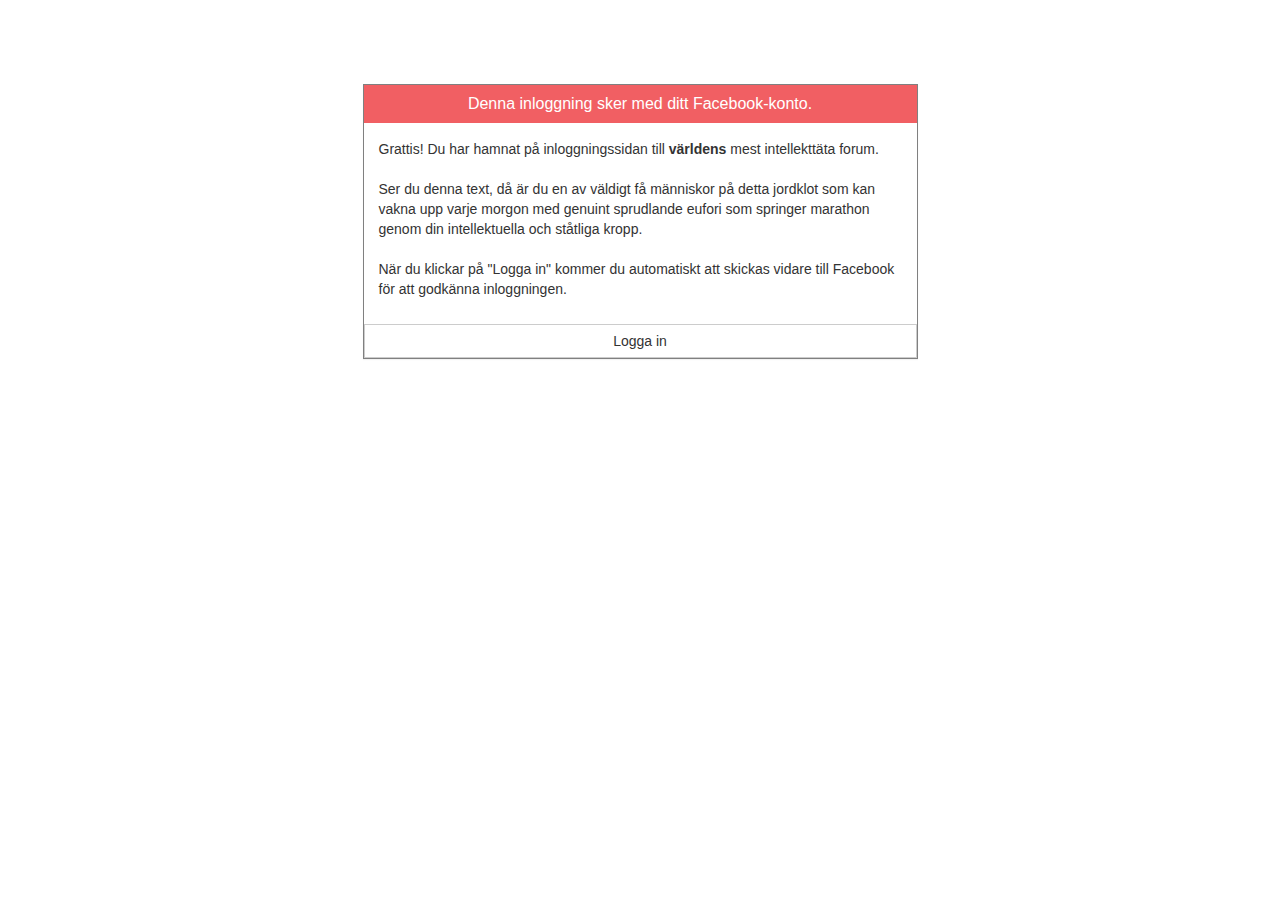
<file: register.html>
<!DOCTYPE html>
<html>
<head>
	<title>Login - Forum</title>
	<script type="text/javascript" src="js/jquery-2.1.4.min.js"></script>
    <script src="https://cdn.firebase.com/js/client/2.2.7/firebase.js"></script>
    <script type="text/javascript" src="js/register.js"></script>

    <!-- Bootstrap core CSS -->
    <link href="css/bootstrap.min.css" rel="stylesheet">

    <!-- Custom styles for this template -->
    <link href="css/style.css" rel="stylesheet">
</head>
<body class="register">
	<div class="container">
		<div class="row mt1">
			<div class="col-md-6 col-md-offset-3">
					 <div class="panel panel-primary" style="border-radius: 0; border-color: gray; border: 2;">
              <div class="panel-heading" style="border-radius: 0; background-color: #F15F63; border-color: white;">
                <h3 class="panel-title text-center">Denna inloggning sker med ditt Facebook-konto.</h3>
              </div>
                <div class="panel-body">
                  <p id ="register-indent"> Grattis! Du har hamnat på inloggningssidan till <strong>världens</strong> mest intellekttäta forum.
                  </br>
              </br>
                  	Ser du denna text, då är du en av väldigt få människor på detta jordklot som kan vakna upp varje morgon med genuint sprudlande eufori som springer marathon genom din intellektuella och ståtliga kropp.
                  </br>
              </br>
				  	När du klickar på "Logga in" kommer du automatiskt att skickas vidare till Facebook för att godkänna inloggningen. 
				  </p>
                </div>
					<a href="#" class="btn btn-default btn-md btn-block mt2 facebook" style="border-radius: 0; margin-top: 0em;">Logga in
					</a>
				</div>
			</div>
		</div>
		
	</div> 
</body>
</html>
</file>
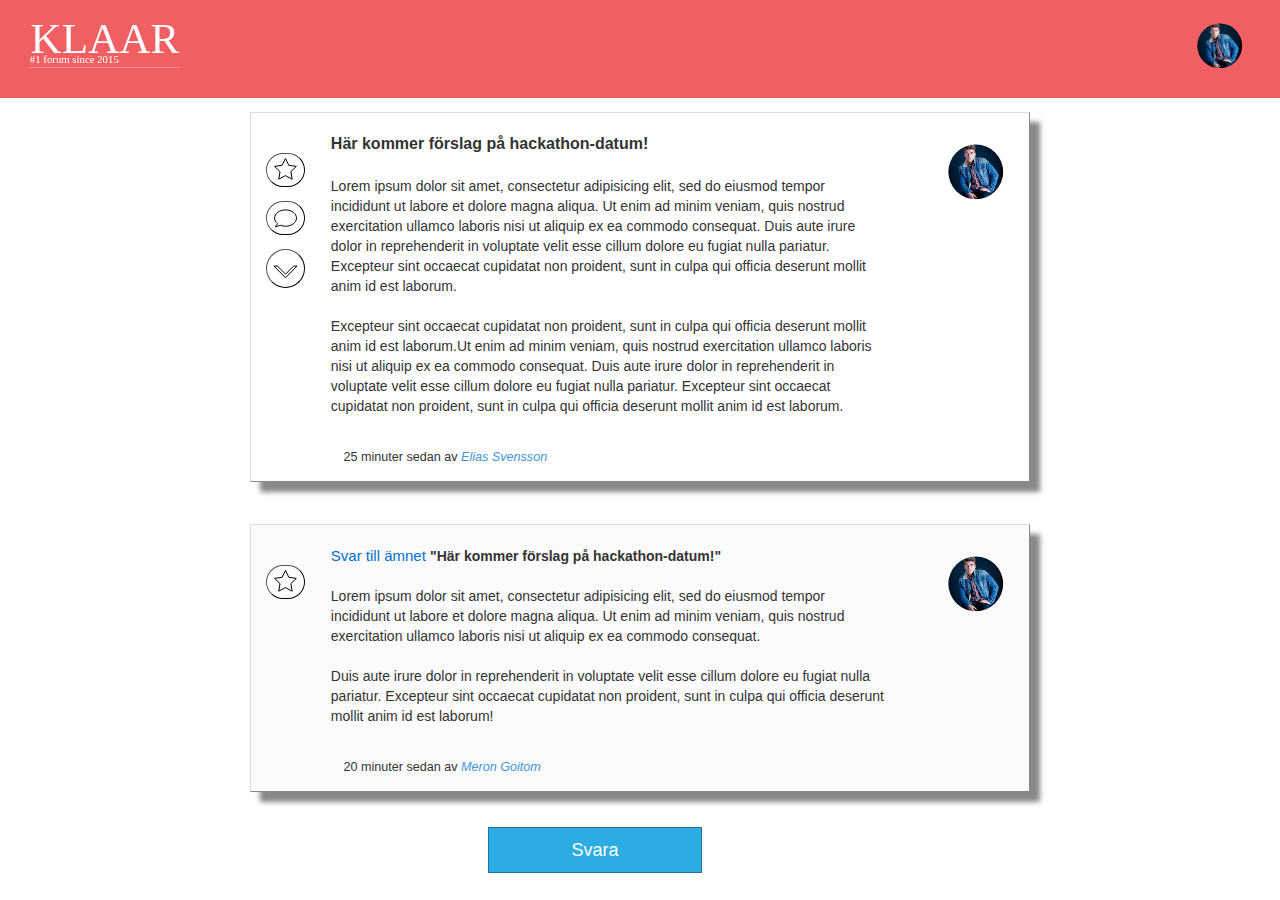
<file: topic_add.html>
<!DOCTYPE html>
<html>
<head>
  <title>Kommentar</title>

    <script type="text/javascript" src="js/jquery-2.1.4.min.js"></script>
    <script type="text/javascript" src="js/bootstrap.min.js"></script>
    <script src="https://cdn.firebase.com/js/client/2.2.7/firebase.js"></script>
    <script type="text/javascript" src="js/main.js"></script>
    <script type="text/javascript" src="js/topic_detail.js"></script>
    <script type="text/javascript" src="js/snap.svg-min.js"></script>
    <script type="text/javascript" src="js/topic_detal2.js"></script>


    <!-- Bootstrap core CSS -->
    <link href="css/bootstrap.min.css" rel="stylesheet">

    <!-- Custom styles for this template -->
    <link rel="stylesheet" type="text/css" href="css/font-awesome/css/font-awesome.min.css">
    <link href="css/style.css" rel="stylesheet">

</head>
<body>
  <nav class="navbar navbar-fixed-top">
      <div class="container" style="height: 7em; width:100%; background-color: #F15F63;">
        <input type="image" src="profilbild.svg" id="animationButton" class="pull-right"> <!-- profilbild i nav -->
              <img src="klaar4vit.svg" id="logoBild" class="pull-left" style="z-index: -10;"> <!-- logga i nav -->
      </div>
    </nav>
  <div class="container">
    <div class="row">
      <div class="col-md-8 col-md-offset-2">
        <div class="detail-container">
          <div class="text-center">
            <h3 class="text-center" id="topic-title"></h3>
          </div>
          <div class="row mt2" style="border: outset 1px #DDD; box-shadow: 10px 10px 5px #888888;"> <!-- första blockets styling -->
            <div class="col-md-1">
              <div>
              </br>
            </br>
                <button id="topic-star1"> <!-- första .SVG-knappen som föreställer en stjärna -->
                <svg onclick="star1(evt)" version="1.1" id="svg1" xmlns="http://www.w3.org/2000/svg" xmlns:xlink="http://www.w3.org/1999/xlink" x="0px" y="0px"
     width="100px" height="100px" viewBox="0 0 100 100" enable-background="new 0 0 100 100" xml:space="preserve"> 
<script type="application/ecmascript">
    <![CDATA[
        
        function star1(evt) {

            var starRotation1 = document.getElementById("starRotation1");
            var starColor1 = document.getElementById("subjectColor1");


            if(typeof clicked === 'undefined') {

                clicked = true;

                subjectRotation1.setAttribute("from", "0 50 55");
                subjectRotation1.setAttribute("to", "360 50 55");
                subjectColor1.setAttribute("from", "white");
                subjectColor1.setAttribute("to", "rgb(240, 231, 136)");

            } else {

                delete clicked;

                subjectRotation1.setAttribute("from", "360 50 55");
                subjectRotation1.setAttribute("to", "0 50 55");
                subjectColor1.setAttribute("from", "rgb(240, 231, 136)");
                subjectColor1.setAttribute("to", "white");
            }
    }]]>
</script>
    <polygon fill="#FFFFFF" stroke="#000000" stroke-width="4" stroke-miterlimit="10" points="49.817,13.993 63.242,41.193 
  93.259,45.556 71.539,66.729 76.666,96.625 49.817,82.509 22.968,96.625 28.096,66.729 6.375,45.556 36.392,41.193 ">
    
    <animateTransform 
                      id="subjectRotation"
                      attributeName="transform" 
                      attributeType="XML" 
                      type="rotate" 
                      from="0 50 55" 
                      to="360 50 55" 
                      begin="click" 
                      dur="450ms" 
                      repeatCount="1"
                      fill="freeze"
                      additive="replace" />
    <animate          
                      id="subjectColor1"
                      attributeName="fill" 
                      from="white" 
                      to="rgb(240, 231, 136)" 
                      repeatCount="1" 
                      begin="click"
                      dur="300ms" 
                      fill="freeze"
                      additive="replace" />

    </polygon>
                        </svg>
                        </button>
                        <button id="topic-comment1"> <!-- första .SVG-knappen som föreställer en pratbubbla -->
                <svg onclick="comment1(evt)" version="1.1" id="svg1" xmlns="http://www.w3.org/2000/svg" xmlns:xlink="http://www.w3.org/1999/xlink" x="0px" y="0px"
     width="100px" height="100px" viewBox="0 0 100 100" enable-background="new 0 0 100 100" xml:space="preserve"> 
<script type="application/ecmascript">
    <![CDATA[
        
        function comment1(evt) {

            var commentColor1 = document.getElementById("commentColor1");
            var commentRotation1 = document.getElementById("commentRotation1");


            if(typeof clicked === 'undefined') {

                clicked = true;

                commentColor1.setAttribute("from", "white");
                commentColor1.setAttribute("to", "black");
                commentRotation1.setAttribute("from", "0 50 50");
                commentRotation1.setAttribute("to", "180 51 61");

            } else {

                delete clicked;

                commentColor1.setAttribute("from", "black");
                commentColor1.setAttribute("to", "white");
                commentRotation1.setAttribute("from", "180 50 50");
                commentRotation1.setAttribute("to", "0 50 50");
            }
    }]]>
</script>
    <path fill="#FFFFFF" stroke="#000000" stroke-width="4" stroke-miterlimit="10" d="M29.594,89.034
    c6.146,2.449,13.162,3.844,20.617,3.844c24.184,0,43.786-14.615,43.786-32.641c0-18.027-19.603-32.637-43.786-32.637
    c-24.182,0-43.785,14.61-43.785,32.637c0,8.652,4.525,16.512,11.896,22.354l-1.406,1.951l-2.625,3.75l-1.875,2.75l-1.75,2.625
    l-1,1.625l7.875-2.375l3.25-1l3.25-1L29.594,89.034z">
                    
    <animateTransform 
                      id="commentRotation1"
                      attributeName="transform" 
                      attributeType="XML" 
                      type="rotate" 
                      from="0 50 55" 
                      to="180 50 55" 
                      begin="click" 
                      dur="450ms" 
                      repeatCount="1"
                      fill="freeze"
                      additive="replace" />

    <animate 
                    begin="click" 
                    attributeName="d" 
                    dur="500ms"
                    to="M79.041,27L51.166,55.166L23,26.833L17.5,32.5
  l8.594,9.094L26.5,42l18.542,19.25L16.833,89.666l5.5,5.668L50.833,67l29,29l6.083-6.041L57,61l28.166-28.333L79.041,27z"
                    fill="freeze" />

    <animate          
                      id="commentColor1"
                      attributeName="fill" 
                      from="white" 
                      to="black" 
                      repeatCount="1" 
                      begin="click"
                      dur="1s" 
                      fill="freeze" />

    </polygon>
                            </button>
                            </svg>
                            <button id="topic-arrow1"> <!-- första .SVG-knappen som föreställer en pil -->
              <svg onclick="arrow1(evt)" version="1.1" id="svg1" xmlns="http://www.w3.org/2000/svg" xmlns:xlink="http://www.w3.org/1999/xlink" x="0px" y="0px"
     width="100px" height="100px" viewBox="0 0 100 100" enable-background="new 0 0 100 100" xml:space="preserve"> 
<script type="application/ecmascript">
    <![CDATA[
        
        function arrow1(evt) {

            var arrowRotation1 = document.getElementById("arrowRotation1");
            var arrowColor1 = document.getElementById("arrowColor1");


            if(typeof clicked === 'undefined') {

                clicked = true;

                arrowRotation1.setAttribute("from", "0 50 72");
                arrowRotation1.setAttribute("to", "180 50 65");
                arrowColor1.setAttribute("from", "white");
                arrowColor1.setAttribute("to", "black");

            } else {

                delete clicked;

                arrowRotation1.setAttribute("from", "180 50 65");
                arrowRotation1.setAttribute("to", "0 50 72");
                arrowColor1.setAttribute("from", "black");
                arrowColor1.setAttribute("to", "white");
            }
    }]]>
</script>
    <polygon fill="none" stroke="#000000" stroke-width="4" stroke-miterlimit="10" points="50.237,80.905 18.12,48.25 4.058,48.25 
  50.118,95.081 96.18,48.25 82.357,48.25 ">

    <animateTransform 
                      id="arrowRotation1"
                      attributeName="transform" 
                      attributeType="XML" 
                      type="rotate" 
                      from="0 50 72" 
                      to="180 50 65" 
                      begin="click" 
                      dur="450ms" 
                      repeatCount="1"
                      fill="freeze"
                      additive="replace" />
    <animate          
                      id="arrowColor1"
                      attributeName="fill" 
                      from="white" 
                      to="black" 
                      repeatCount="1" 
                      begin="click"
                      dur="250ms" 
                      fill="freeze"
                      additive="replace" />

    </polygon>
                          </svg>
                          </button>
            </div>
          </div>
        </br> <!-- första textblocket och profilbilden -->
            <div class="col-md-9" id="topic-body"><strong style="font-size: 16px;">Här kommer förslag på hackathon-datum!</strong>
            <p>
            </br>
            Lorem ipsum dolor sit amet, consectetur adipisicing elit, sed do eiusmod
            tempor incididunt ut labore et dolore magna aliqua. Ut enim ad minim veniam,
            quis nostrud exercitation ullamco laboris nisi ut aliquip ex ea commodo
            consequat. Duis aute irure dolor in reprehenderit in voluptate velit esse
            cillum dolore eu fugiat nulla pariatur. Excepteur sint occaecat cupidatat non
            proident, sunt in culpa qui officia deserunt mollit anim id est laborum.
          </br>
        </br>
          Excepteur sint occaecat cupidatat non
            proident, sunt in culpa qui officia deserunt mollit anim id est laborum.Ut enim ad minim veniam,
            quis nostrud exercitation ullamco laboris nisi ut aliquip ex ea commodo
            consequat. Duis aute irure dolor in reprehenderit in voluptate velit esse
            cillum dolore eu fugiat nulla pariatur. Excepteur sint occaecat cupidatat non
            proident, sunt in culpa qui officia deserunt mollit anim id est laborum.
            </p>
          </br>
            <div style="margin-bottom: 1em;"><span class="topic-svar">25 minuter sedan av <i style="color: rgb(65, 149, 219);">Elias Svensson</i></span></div></div>
            <div class="col-md-2"><img src="profilbild.svg" id="profilbildComment" class="pull-right"/></div>
          </div>
        </div>

      </div>
    </div>
    <div class="row mt2">
      <div class="col-md-8 col-md-offset-2">
        <div class="row" style="border: outset 1px #DDD; background-color: rgba(219, 219, 219, 0.10); box-shadow: 10px 10px 5px #888888;"><!-- första blockets styling -->
          <div class="col-md-1">
            <div>
            </br>
          </br>
          <button id="topic-star1" style="background-color: white !important;"> <!-- andra .SVG-knappen som föreställer en stjärna -->
              <svg onclick="star2(evt)" version="1.1" id="svg1" xmlns="http://www.w3.org/2000/svg" xmlns:xlink="http://www.w3.org/1999/xlink" x="0px" y="0px"
     width="100px" height="100px" viewBox="0 0 100 100" enable-background="new 0 0 100 100" xml:space="preserve"> 
<script type="application/ecmascript">
    <![CDATA[
        
        function star2(evt) {

            var starRotation2 = document.getElementById("starRotation2");
            var starColor2 = document.getElementById("starColor2");


            if(typeof clicked === 'undefined') {

                clicked = true;

                starRotation2.setAttribute("from", "0 50 55");
                starRotation2.setAttribute("to", "360 50 55");
                starColor2.setAttribute("from", "white");
                starColor2.setAttribute("to", "rgb(240, 231, 136)");

            } else {

                delete clicked;

                starRotation2.setAttribute("from", "360 50 55");
                starRotation2.setAttribute("to", "0 50 55");
                starColor2.setAttribute("from", "rgb(240, 231, 136)");
                starColor2.setAttribute("to", "white");
            }
    }]]>
</script>
    <polygon fill="#FFFFFF" stroke="#000000" stroke-width="4" stroke-miterlimit="10" points="49.817,13.993 63.242,41.193 
  93.259,45.556 71.539,66.729 76.666,96.625 49.817,82.509 22.968,96.625 28.096,66.729 6.375,45.556 36.392,41.193 ">
    
    <animateTransform 
              id="starRotation2"
                      attributeName="transform" 
                      attributeType="XML" 
                      type="rotate" 
                      from="0 50 55" 
                      to="360 50 55" 
                      begin="click" 
                      dur="450ms" 
                      repeatCount="1"
                      fill="freeze"
                      additive="replace" />
    <animate      
              id="starColor2"
                      attributeName="fill" 
                      from="white" 
                      to="rgb(240, 231, 136)" 
                      repeatCount="1" 
                      begin="click"
                      dur="300ms" 
                      fill="freeze"
                      additive="replace" />

    </polygon>
              </svg>
              </button>
            </div>
          </div>
        </br> <!-- andra blockets text & profilbild -->
           <div class="col-md-9" id="topic-body"><span style="font-size: 15px; color: rgb(4, 112, 202)">Svar till ämnet </span><strong style="font-size: 14px;">"Här kommer förslag på hackathon-datum!"</strong>
            <p>
            </br>
              Lorem ipsum dolor sit amet, consectetur adipisicing elit, sed do eiusmod
              tempor incididunt ut labore et dolore magna aliqua. Ut enim ad minim veniam,
              quis nostrud exercitation ullamco laboris nisi ut aliquip ex ea commodo
              consequat. 
              </br>
            </br>
              Duis aute irure dolor in reprehenderit in voluptate velit esse
              cillum dolore eu fugiat nulla pariatur. Excepteur sint occaecat cupidatat non
              proident, sunt in culpa qui officia deserunt mollit anim id est laborum!
            </p>
          </br>
            <div style="margin-bottom: 1em;"><span class="topic-svar">20 minuter sedan av <i style="color: rgb(65, 149, 219)">Meron Goitom</i></span></div>
          </div>
          <div class="col-md-2">
            <img src="profilbild.svg" id="profilbildComment" class="pull-right"/>
          </div>
        </div>
      </div>
    </div>
    <div class="col-md-8 col-md-offset-2">
  <button type="button" id="topic-modal-button" class="btn btn-primary btn-lg col-md-2 col-md-offset-2 modal-button" data-toggle="modal" data-target="#myModal">
    Svara
  </button>

  <!-- Modal -->
  <div class="modal fade" id="myModal" tabindex="-1" role="dialog" aria-labelledby="myModalLabel">
    <div class="modal-dialog" role="document">
      <div class="modal-content modal-button">
        <div class="modal-body">
                <button type="button" class="btn btn-default modal-button pull-right" data-dismiss="modal">Stäng</button>
          <textarea id="topic-textarea" placeholder="Din text..." rows="10%" cols="45%"></textarea>
        </div>
        <div class="modal-footer">
          <button type="button" class="col-md-4 col-md-offset-4 btn btn-primary modal-button" style="background-color: #2BADE3;">Publicera
          </button>
          <button type="button" class="col-md-2 col-md-offset-6 btn btn-primary modal-button pull-right" style="background-color: #F15F63; border-color: rgb(215, 215, 215);">Bädda in
          </button>
        </div>
      </div>
    </div>
  </div>
  </div>
 </div>
</body>
</html>
</file>
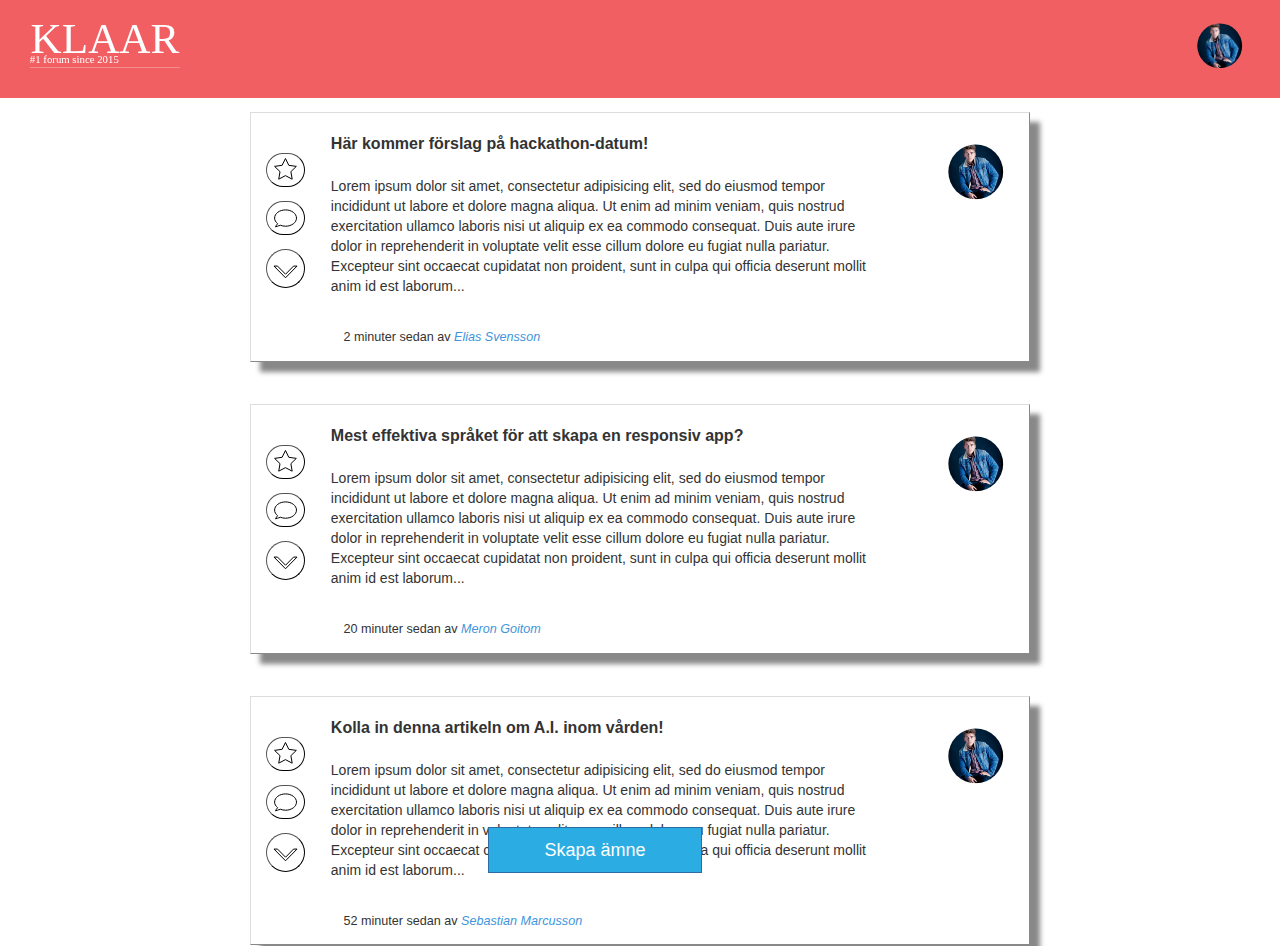
<file: topic_detal2.html>
<!DOCTYPE html>
<html>
<head>
	<title>KLAAR - #1 forum in the world</title>

    <script type="text/javascript" src="js/jquery-2.1.4.min.js"></script>
    <script type="text/javascript" src="js/bootstrap.min.js"></script>
    <script src="https://cdn.firebase.com/js/client/2.2.7/firebase.js"></script>
    <script type="text/javascript" src="js/main.js"></script>
    <script type="text/javascript" src="js/topic_detail.js"></script>
    <script type="text/javascript" src="js/snap.svg-min.js"></script>
    <script type="text/javascript" src="js/topic_detal2.js"></script>


    <!-- Bootstrap core CSS -->
    <link href="css/bootstrap.min.css" rel="stylesheet">

    <!-- Custom styles for this template -->
    <link rel="stylesheet" type="text/css" href="css/font-awesome/css/font-awesome.min.css">
    <link href="css/style.css" rel="stylesheet">

</head>
<body>
	<nav class="navbar navbar-fixed-top">
      <div class="container" style="height: 7em; width:100%; background-color: #F15F63;">
      	<input type="image" src="profilbild.svg" id="animationButton" class="pull-right"> <!-- profilbild i nav -->
      	<img src="klaar4vit.svg" id="logoBild" class="pull-left" style="z-index: -10;"> <!-- loggan i nav -->
     </div> 
    </nav>
	<div class="container">
		<div class="row">
			<div class="col-md-8 col-md-offset-2">
				<div class="detail-container">
					<div class="text-center">
						<h3 class="text-center" id="topic-title"></h3>
					</div>
					<div class="row mt2" style="border: outset 1px #DDD; box-shadow: 10px 10px 5px #888888;"> <!-- första blockets styling -->
						<div class="col-md-1">						
							<div>
							</br>
								</br>
								<button id="topic-star1"> <!-- .SVG-knappen som föreställer en stjärna -->
								<svg onclick="star1(evt)" version="1.1" id="svg1" xmlns="http://www.w3.org/2000/svg" xmlns:xlink="http://www.w3.org/1999/xlink" x="0px" y="0px"
     width="100px" height="100px" viewBox="0 0 100 100" enable-background="new 0 0 100 100" xml:space="preserve"> 
<script type="application/ecmascript">
    <![CDATA[
        
        function star1(evt) {

            var starRotation1 = document.getElementById("starRotation1");
            var starColor1 = document.getElementById("starColor1");


            if(typeof clicked === 'undefined') {

                clicked = true;

                starRotation1.setAttribute("from", "0 50 55");
                starRotation1.setAttribute("to", "360 50 55");
                starColor1.setAttribute("from", "white");
                starColor1.setAttribute("to", "rgb(240, 231, 136)");

            } else {

                delete clicked;

                starRotation1.setAttribute("from", "360 50 55");
                starRotation1.setAttribute("to", "0 50 55");
                starColor1.setAttribute("from", "rgb(240, 231, 136)");
                starColor1.setAttribute("to", "white");
            }
    }]]>
</script>
    <polygon fill="#FFFFFF" stroke="#000000" stroke-width="4" stroke-miterlimit="10" points="49.817,13.993 63.242,41.193 
	93.259,45.556 71.539,66.729 76.666,96.625 49.817,82.509 22.968,96.625 28.096,66.729 6.375,45.556 36.392,41.193 ">
    
    <animateTransform id="starRotation1"
                      attributeName="transform" 
                      attributeType="XML" 
                      type="rotate" 
                      from="0 50 55" 
                      to="360 50 55" 
                      begin="click" 
                      dur="450ms" 
                      repeatCount="1"
                      fill="freeze"
                      additive="replace" />
   
    <animate 		  id="starColor1"
                      attributeName="fill" 
                      from="white" 
                      to="rgb(240, 231, 136)" 
                      repeatCount="1" 
                      begin="click"
                      dur="300ms" 
                      fill="freeze"
                      additive="replace" />

    </polygon>
							</svg>
							</button>

              <button id="topic-comment1"> <!-- .SVG-knappen som föreställer en pratbubbla -->
                <svg onclick="comment1(evt)" version="1.1" id="svg1" xmlns="http://www.w3.org/2000/svg" xmlns:xlink="http://www.w3.org/1999/xlink" x="0px" y="0px"
     width="100px" height="100px" viewBox="0 0 100 100" enable-background="new 0 0 100 100" xml:space="preserve"> 
<script type="application/ecmascript">
    <![CDATA[
        
        function comment1(evt) {

            var commentTurnBlack1 = document.getElementById("commentTurnBlack1");
            var commentFlip1 = document.getElementById("commentFlip1");


            if(typeof clicked === 'undefined') {

                clicked = true;

                commentTurnBlack1.setAttribute("from", "white");
                commentTurnBlack1.setAttribute("to", "black");
                commentFlip1.setAttribute("from", "0 50 50");
                commentFlip1.setAttribute("to", "180 51 61");

            } else {

                delete clicked;

                commentTurnBlack1.setAttribute("from", "black");
                commentTurnBlack1.setAttribute("to", "white");
                commentFlip1.setAttribute("from", "180 51 61");
                commentFlip1.setAttribute("to", "0 50 50");
            }
    }]]>
</script>
    <path fill="#FFFFFF" stroke="#000000" stroke-width="4" stroke-miterlimit="10" d="M29.594,89.034
    c6.146,2.449,13.162,3.844,20.617,3.844c24.184,0,43.786-14.615,43.786-32.641c0-18.027-19.603-32.637-43.786-32.637
    c-24.182,0-43.785,14.61-43.785,32.637c0,8.652,4.525,16.512,11.896,22.354l-1.406,1.951l-2.625,3.75l-1.875,2.75l-1.75,2.625
    l-1,1.625l7.875-2.375l3.25-1l3.25-1L29.594,89.034z">
                    
    <animateTransform 
                      id="commentFlip1"
                      attributeName="transform" 
                      attributeType="XML" 
                      type="rotate" 
                      from="0 50 55" 
                      to="180 51 61" 
                      begin="click" 
                      dur="450ms" 
                      repeatCount="1"
                      fill="freeze"
                      additive="replace" />

    <animate 
                    begin="click" 
                    attributeName="d" 
                    dur="500ms"
                    to="M79.041,27L51.166,55.166L23,26.833L17.5,32.5
  l8.594,9.094L26.5,42l18.542,19.25L16.833,89.666l5.5,5.668L50.833,67l29,29l6.083-6.041L57,61l28.166-28.333L79.041,27z"
                    fill="freeze" />

    <animate          
                      id="commentTurnBlack1"
                      attributeName="fill" 
                      from="white" 
                      to="black" 
                      repeatCount="1" 
                      begin="click"
                      dur="1s" 
                      fill="freeze" />

    </polygon>
              </button>
                            </svg>
                            <button id="topic-arrow1"> <!-- .SVG-knappen som föreställer en pil -->
              <svg onclick="arrow1(evt)" version="1.1" id="svg1" xmlns="http://www.w3.org/2000/svg" xmlns:xlink="http://www.w3.org/1999/xlink" x="0px" y="0px"
     width="100px" height="100px" viewBox="0 0 100 100" enable-background="new 0 0 100 100" xml:space="preserve"> 
<script type="application/ecmascript">
    <![CDATA[
        
        function arrow1(evt) {

            var arrowRotation1 = document.getElementById("arrowRotation1");
            var arrowColor1 = document.getElementById("arrowColor1");


            if(typeof clicked === 'undefined') {

                clicked = true;

                arrowRotation1.setAttribute("from", "0 50 72");
                arrowRotation1.setAttribute("to", "180 50 65");
                arrowColor1.setAttribute("from", "white");
                arrowColor1.setAttribute("to", "black");

            } else {

                delete clicked;

                arrowRotation1.setAttribute("from", "180 50 65");
                arrowRotation1.setAttribute("to", "0 50 72");
                arrowColor1.setAttribute("from", "black");
                arrowColor1.setAttribute("to", "white");
            }
    }]]>
</script>
    <polygon fill="none" stroke="#000000" stroke-width="4" stroke-miterlimit="10" points="50.237,80.905 18.12,48.25 4.058,48.25 
  50.118,95.081 96.18,48.25 82.357,48.25 ">

    <animateTransform id="arrowRotation1"
                      attributeName="transform" 
                      attributeType="XML" 
                      type="rotate" 
                      from="0 50 72" 
                      to="180 50 65" 
                      begin="click" 
                      dur="450ms" 
                      repeatCount="1"
                      fill="freeze"
                      additive="replace" />
    <animate          id="arrowColor1"
                      attributeName="fill" 
                      from="white" 
                      to="black" 
                      repeatCount="1" 
                      begin="click"
                      dur="250ms" 
                      fill="freeze"
                      additive="replace" />

    </polygon>
              			</svg>
              			</button>
						</div>
					</div>
					</br> <!-- första blockets text & profilbild -->
						<div class="col-md-9" id="topic-body"><strong style="font-size: 16px;">Här kommer förslag på hackathon-datum!</strong>
						<p>
					</br>
						Lorem ipsum dolor sit amet, consectetur adipisicing elit, sed do eiusmod
						tempor incididunt ut labore et dolore magna aliqua. Ut enim ad minim veniam,
						quis nostrud exercitation ullamco laboris nisi ut aliquip ex ea commodo
						consequat. Duis aute irure dolor in reprehenderit in voluptate velit esse
						cillum dolore eu fugiat nulla pariatur. Excepteur sint occaecat cupidatat non
						proident, sunt in culpa qui officia deserunt mollit anim id est laborum...
						</p>
					</br>
						<div style="margin-bottom: 1em;"><span class="topic-svar">2 minuter sedan av <i style="color: rgb(65, 149, 219);">Elias Svensson</i></span></div></div>
						<div class="col-md-2"><img src="profilbild.svg" id="profilbildComment" class="pull-right"/></div>
					</div>
				</div>
			</div>
		</div>
		<div class="row mt2">
			<div class="col-md-8 col-md-offset-2">
				<div class="row" style="border: outset 1px #DDD; box-shadow: 10px 10px 5px #888888;"> <!-- första blockets styling -->
					<div class="col-md-1">
						<div>
						</br>
					</br>
							<button id="topic-star1"> <!-- andra .SVG-knappen som föreställer en stjärna -->
							<svg onclick="star2(evt)" version="1.1" id="svg1" xmlns="http://www.w3.org/2000/svg" xmlns:xlink="http://www.w3.org/1999/xlink" x="0px" y="0px"
     width="100px" height="100px" viewBox="0 0 100 100" enable-background="new 0 0 100 100" xml:space="preserve"> 
<script type="application/ecmascript">
    <![CDATA[
        
        function star2(evt) {

            var starRotation2 = document.getElementById("starRotation2");
            var starColor2 = document.getElementById("starColor2");


            if(typeof clicked === 'undefined') {

                clicked = true;

                starRotation2.setAttribute("from", "0 50 55");
                starRotation2.setAttribute("to", "360 50 55");
                starColor2.setAttribute("from", "white");
                starColor2.setAttribute("to", "rgb(240, 231, 136)");

            } else {

                delete clicked;

                starRotation2.setAttribute("from", "360 50 55");
                starRotation2.setAttribute("to", "0 50 55");
                starColor2.setAttribute("from", "rgb(240, 231, 136)");
                starColor2.setAttribute("to", "white");
            }
    }]]>
</script>
    <polygon fill="#FFFFFF" stroke="#000000" stroke-width="4" stroke-miterlimit="10" points="49.817,13.993 63.242,41.193 
	93.259,45.556 71.539,66.729 76.666,96.625 49.817,82.509 22.968,96.625 28.096,66.729 6.375,45.556 36.392,41.193 ">
    
    <animateTransform 
    				  id="starRotation2"
                      attributeName="transform" 
                      attributeType="XML" 
                      type="rotate" 
                      from="0 50 55" 
                      to="360 50 55" 
                      begin="click" 
                      dur="450ms" 
                      repeatCount="1"
                      fill="freeze"
                      additive="replace" />
    <animate 		  
    				  id="starColor2"
                      attributeName="fill" 
                      from="white" 
                      to="rgb(240, 231, 136)" 
                      repeatCount="1" 
                      begin="click"
                      dur="300ms" 
                      fill="freeze"
                      additive="replace" />

    </polygon>
							</svg>
							</button>
              				<button id="topic-comment1"> <!-- andra .SVG-knappen som föreställer en kommentar -->
                			<svg onclick="comment2(evt)" version="1.1" id="svg1" xmlns="http://www.w3.org/2000/svg" xmlns:xlink="http://www.w3.org/1999/xlink" x="0px" y="0px"
     width="100px" height="100px" viewBox="0 0 100 100" enable-background="new 0 0 100 100" xml:space="preserve"> 
<script type="application/ecmascript">
    <![CDATA[
        
        function comment2(evt) {

            var commentColor2 = document.getElementById("commentColor2");
            var commentRotation2 = document.getElementById("commentRotation2");


            if(typeof clicked === 'undefined') {

                clicked = true;

                commentColor2.setAttribute("from", "white");
                commentColor2.setAttribute("to", "black");
                commentRotation2.setAttribute("from", "0 50 50");
                commentRotation2.setAttribute("to", "180 51 61");

            } else {

                delete clicked;

                commentColor2.setAttribute("from", "black");
                commentColor2.setAttribute("to", "white");
                commentRotation2.setAttribute("from", "180 51 61");
                commentRotation2.setAttribute("to", "0 50 50");
            }
    }]]>
</script>
    <path fill="#FFFFFF" stroke="#000000" stroke-width="4" stroke-miterlimit="10" d="M29.594,89.034
    c6.146,2.449,13.162,3.844,20.617,3.844c24.184,0,43.786-14.615,43.786-32.641c0-18.027-19.603-32.637-43.786-32.637
    c-24.182,0-43.785,14.61-43.785,32.637c0,8.652,4.525,16.512,11.896,22.354l-1.406,1.951l-2.625,3.75l-1.875,2.75l-1.75,2.625
    l-1,1.625l7.875-2.375l3.25-1l3.25-1L29.594,89.034z">
                    
    <animateTransform 
                      id="commentRotation2"
                      attributeName="transform" 
                      attributeType="XML" 
                      type="rotate" 
                      from="0 50 55" 
                      to="180 51 61" 
                      begin="click" 
                      dur="450ms" 
                      repeatCount="1"
                      fill="freeze"
                      additive="replace" />

    <animate 
                    begin="click" 
                    attributeName="d" 
                    dur="500ms"
                    to="M79.041,27L51.166,55.166L23,26.833L17.5,32.5
  l8.594,9.094L26.5,42l18.542,19.25L16.833,89.666l5.5,5.668L50.833,67l29,29l6.083-6.041L57,61l28.166-28.333L79.041,27z"
                    fill="freeze" />

    <animate          
                      id="commentColor2"
                      attributeName="fill" 
                      from="white" 
                      to="black" 
                      repeatCount="1" 
                      begin="click"
                      dur="1s" 
                      fill="freeze" />

    </polygon>
              				</button>
                            </svg>
                            <button id="topic-arrow1"> <!-- andra .SVG-knappen som föreställer en pil -->
              				<svg onclick="arrow2(evt)" version="1.1" id="svg1" xmlns="http://www.w3.org/2000/svg" xmlns:xlink="http://www.w3.org/1999/xlink" x="0px" y="0px"
     width="100px" height="100px" viewBox="0 0 100 100" enable-background="new 0 0 100 100" xml:space="preserve"> 
<script type="application/ecmascript">
    <![CDATA[
        
        function arrow2(evt) {

            var arrowRotation2 = document.getElementById("arrowRotation2");
            var arrowColor2 = document.getElementById("arrowColor2");


            if(typeof clicked === 'undefined') {

                clicked = true;

                arrowRotation2.setAttribute("from", "0 50 72");
                arrowRotation2.setAttribute("to", "180 50 65");
                arrowColor2.setAttribute("from", "white");
                arrowColor2.setAttribute("to", "black");

            } else {

                delete clicked;

                arrowRotation2.setAttribute("from", "180 50 65");
                arrowRotation2.setAttribute("to", "0 50 72");
                arrowColor2.setAttribute("from", "black");
                arrowColor2.setAttribute("to", "white");
            }
    }]]>
</script>
    <polygon fill="none" stroke="#000000" stroke-width="4" stroke-miterlimit="10" points="50.237,80.905 18.12,48.25 4.058,48.25 
  50.118,95.081 96.18,48.25 82.357,48.25 ">

    <animateTransform id="arrowRotation2"
                      attributeName="transform" 
                      attributeType="XML" 
                      type="rotate" 
                      from="0 50 72" 
                      to="180 50 65" 
                      begin="click" 
                      dur="450ms" 
                      repeatCount="1"
                      fill="freeze"
                      additive="replace" />
    <animate          id="arrowColor2"
                      attributeName="fill" 
                      from="white" 
                      to="black" 
                      repeatCount="1" 
                      begin="click"
                      dur="250ms" 
                      fill="freeze"
                      additive="replace" />

    </polygon>
              				</svg>
              				</button>
						</div>
					</div>
				</br> <!-- andra blockets text & profilbild -->
						<div class="col-md-9" id="topic-body"><strong style="font-size: 16px;">Mest effektiva språket för att skapa en responsiv app?</strong>
						<p>
						</br>
							Lorem ipsum dolor sit amet, consectetur adipisicing elit, sed do eiusmod
							tempor incididunt ut labore et dolore magna aliqua. Ut enim ad minim veniam,
							quis nostrud exercitation ullamco laboris nisi ut aliquip ex ea commodo
							consequat. Duis aute irure dolor in reprehenderit in voluptate velit esse
							cillum dolore eu fugiat nulla pariatur. Excepteur sint occaecat cupidatat non
							proident, sunt in culpa qui officia deserunt mollit anim id est laborum...
						</p>
					</br>
						<div style="margin-bottom: 1em;"><span class="topic-svar">20 minuter sedan av <i style="color: rgb(65, 149, 219)">Meron Goitom</i></span></div>
					</div>
					<div class="col-md-2">
						<img src="profilbild.svg" id="profilbildComment" class="pull-right"/>
					</div>
				</div>
			</div>
		</div>
		<div class="row mt2">
			<div class="col-md-8 col-md-offset-2">
				<div class="row" style="border: outset 1px #DDD; box-shadow: 10px 10px 5px #888888;"> <!-- andra blockets styling-->
					<div class="col-md-1">
						<div>
						</br>
					</br>
							<button id="topic-star1"> <!-- tredje .SVG-knappen som föreställer en stjärna  -->
							<svg onclick="star3(evt)" version="1.1" id="svg1" xmlns="http://www.w3.org/2000/svg" xmlns:xlink="http://www.w3.org/1999/xlink" x="0px" y="0px"
     width="100px" height="100px" viewBox="0 0 100 100" enable-background="new 0 0 100 100" xml:space="preserve"> 
<script type="application/ecmascript">
    <![CDATA[
        
        function star3(evt) {

            var starRotation3 = document.getElementById("starRotation3");
            var starColor3 = document.getElementById("starColor3");


            if(typeof clicked === 'undefined') {

                clicked = true;

                starRotation3.setAttribute("from", "0 50 55");
                starRotation3.setAttribute("to", "360 50 55");
                starColor3.setAttribute("from", "white");
                starColor3.setAttribute("to", "rgb(240, 231, 136)");

            } else {

                delete clicked;

                starRotation3.setAttribute("from", "360 50 55");
                starRotation3.setAttribute("to", "0 50 55");
                starColor3.setAttribute("from", "rgb(240, 231, 136)");
                starColor3.setAttribute("to", "white");
            }
    }]]>
</script>
    <polygon fill="#FFFFFF" stroke="#000000" stroke-width="4" stroke-miterlimit="10" points="49.817,13.993 63.242,41.193 
	93.259,45.556 71.539,66.729 76.666,96.625 49.817,82.509 22.968,96.625 28.096,66.729 6.375,45.556 36.392,41.193 ">
    
    <animateTransform 
    				  id="starRotation3"
                      attributeName="transform" 
                      attributeType="XML" 
                      type="rotate" 
                      from="0 50 55" 
                      to="360 50 55" 
                      begin="click" 
                      dur="450ms" 
                      repeatCount="1"
                      fill="freeze"
                      additive="replace" />
    <animate 		  
    				  id="starColor3"
                      attributeName="fill" 
                      from="white" 
                      to="rgb(240, 231, 136)" 
                      repeatCount="1" 
                      begin="click"
                      dur="300ms" 
                      fill="freeze"
                      additive="replace" />

    </polygon>
							</svg>
							</button>
              				<button id="topic-comment1"> <!-- tredje .SVG-knappen som föreställer en pratbubbla -->
                			<svg onclick="comment3(evt)" version="1.1" id="svg1" xmlns="http://www.w3.org/2000/svg" xmlns:xlink="http://www.w3.org/1999/xlink" x="0px" y="0px"
     width="100px" height="100px" viewBox="0 0 100 100" enable-background="new 0 0 100 100" xml:space="preserve"> 
<script type="application/ecmascript">
    <![CDATA[
        
        function comment3(evt) {

            var commentColor3 = document.getElementById("commentColor3");
            var commentRotation3 = document.getElementById("commentRotation3");


            if(typeof clicked === 'undefined') {

                clicked = true;

                commentColor3.setAttribute("from", "white");
                commentColor3.setAttribute("to", "black");
                commentRotation3.setAttribute("from", "0 50 50");
                commentRotation3.setAttribute("to", "180 51 61");

            } else {

                delete clicked;

                commentColor3.setAttribute("from", "black");
                commentColor3.setAttribute("to", "white");
                commentRotation3.setAttribute("from", "180 51 61");
                commentRotation3.setAttribute("to", "0 50 50");
            }
    }]]>
</script>
    <path id="topic-path" fill="#FFFFFF" stroke="#000000" stroke-width="4" stroke-miterlimit="10" d="M29.594,89.034
    c6.146,2.449,13.162,3.844,20.617,3.844c24.184,0,43.786-14.615,43.786-32.641c0-18.027-19.603-32.637-43.786-32.637
    c-24.182,0-43.785,14.61-43.785,32.637c0,8.652,4.525,16.512,11.896,22.354l-1.406,1.951l-2.625,3.75l-1.875,2.75l-1.75,2.625
    l-1,1.625l7.875-2.375l3.25-1l3.25-1L29.594,89.034z">
                    
    <animateTransform 
                      id="commentRotation3"
                      attributeName="transform" 
                      attributeType="XML" 
                      type="rotate" 
                      from="0 50 55" 
                      to="180 51 61" 
                      begin="click" 
                      dur="450ms" 
                      repeatCount="1"
                      fill="freeze"
                      additive="replace" />

    <animate 
					  begin="click" 
                      attributeName="d" 
                      dur="500ms"
                      to="M79.041,27L51.166,55.166L23,26.833L17.5,32.5
  l8.594,9.094L26.5,42l18.542,19.25L16.833,89.666l5.5,5.668L50.833,67l29,29l6.083-6.041L57,61l28.166-28.333L79.041,27z"
                      fill="freeze" />

    <animate          
                      id="commentColor3"
                      attributeName="fill" 
                      from="white" 
                      to="black" 
                      repeatCount="1" 
                      begin="click"
                      dur="1s" 
                      fill="freeze" />

    </polygon>
              				</button>
                            </svg>
                            <button id="topic-arrow1">
              				<svg onclick="arrow3(evt)" version="1.1" id="svg1" xmlns="http://www.w3.org/2000/svg" xmlns:xlink="http://www.w3.org/1999/xlink" x="0px" y="0px"
     width="100px" height="100px" viewBox="0 0 100 100" enable-background="new 0 0 100 100" xml:space="preserve"> 
<script type="application/ecmascript">
    <![CDATA[
        
        function arrow3(evt) {

            var arrowRotation3 = document.getElementById("arrowRotation3");
            var arrowColor3 = document.getElementById("arrowColor3");


            if(typeof clicked === 'undefined') {

                clicked = true;

                arrowRotation3.setAttribute("from", "0 50 72");
                arrowRotation3.setAttribute("to", "180 50 65");
                arrowColor3.setAttribute("from", "white");
                arrowColor3.setAttribute("to", "black");

            } else {

                delete clicked;

                arrowRotation3.setAttribute("from", "180 50 65");
                arrowRotation3.setAttribute("to", "0 50 72");
                arrowColor3.setAttribute("from", "black");
                arrowColor3.setAttribute("to", "white");
            }
    }]]>
</script>
    <polygon fill="none" stroke="#000000" stroke-width="4" stroke-miterlimit="10" points="50.237,80.905 18.12,48.25 4.058,48.25 
  50.118,95.081 96.18,48.25 82.357,48.25 ">

    <animateTransform 
    				  id="arrowRotation3"
                      attributeName="transform" 
                      attributeType="XML" 
                      type="rotate" 
                      from="0 50 72" 
                      to="180 50 65" 
                      begin="click" 
                      dur="450ms" 
                      repeatCount="1"
                      fill="freeze"
                      additive="replace" />
    <animate          
    				  id="arrowColor3"
                      attributeName="fill" 
                      from="white" 
                      to="black" 
                      repeatCount="1" 
                      begin="click"
                      dur="250ms" 
                      fill="freeze"
                      additive="replace" />

    </polygon>
              				</svg>
              				</button>
						</div>
					</div>
				</br> <!-- tredje blockets text & profilbild -->
						<div class="col-md-9" id="topic-body"><strong style="font-size: 16px;">Kolla in denna artikeln om A.I. inom vården!</strong>
						<p>
						</br>	
						Lorem ipsum dolor sit amet, consectetur adipisicing elit, sed do eiusmod
						tempor incididunt ut labore et dolore magna aliqua. Ut enim ad minim veniam,
						quis nostrud exercitation ullamco laboris nisi ut aliquip ex ea commodo
						consequat. Duis aute irure dolor in reprehenderit in voluptate velit esse
						cillum dolore eu fugiat nulla pariatur. Excepteur sint occaecat cupidatat non
						proident, sunt in culpa qui officia deserunt mollit anim id est laborum...	
						</p>
					</br>
						<div style="margin-bottom: 1em;"><span class="topic-svar">52 minuter sedan av <i style="color: rgb(65, 149, 219)">Sebastian Marcusson</i></span></div>
					</div>
					<div class="col-md-2">
						<img src="profilbild.svg" id="profilbildComment" class="pull-right"/>
					</div>
				</div>
			</div>
		</div>
	<div class="col-md-8 col-md-offset-2">

<!-- Modalknappen -->
	<button type="button" id="topic-modal-button" class="btn btn-primary btn-lg col-md-2 col-md-offset-2 modal-button" data-toggle="modal" data-target="#myModal">
	  Skapa ämne
	</button>

	<!-- Modal -->
	<div class="modal fade" id="myModal" tabindex="-1" role="dialog" aria-labelledby="myModalLabel">
	  <div class="modal-dialog" role="document">
	    <div class="modal-content modal-button">
	      <div class="modal-header">
			<button type="button" class="btn btn-default modal-button pull-right" data-dismiss="modal" style="margin-bottom: 0.6em; margin-top: 0.2em;">Stäng</button>
	        <textarea id="topic-textarea" placeholder="Ämnesrubrik..." rows="1" cols="37%" style="overflow: hidden; margin-top: 0.5em;"></textarea>
	      </div>
	      <div class="modal-body">
	        <textarea id="topic-textarea" placeholder="Din text..." rows="10%" cols="45%"></textarea>
	      </div>
	      <div class="modal-footer">
	        <button type="button" class="col-md-4 col-md-offset-4 btn btn-primary modal-button" style="background-color: #2BADE3;">Publicera</button>
	        <button type="button" class="col-md-2 col-md-offset-6 btn btn-primary modal-button pull-right" style="background-color: #F15F63; border-color: rgb(215, 215, 215);">Bädda in
          </button>
	      </div>
	    </div>
	  </div>
	</div>
 	</div>
 </div>
</body>
</html>
</file>
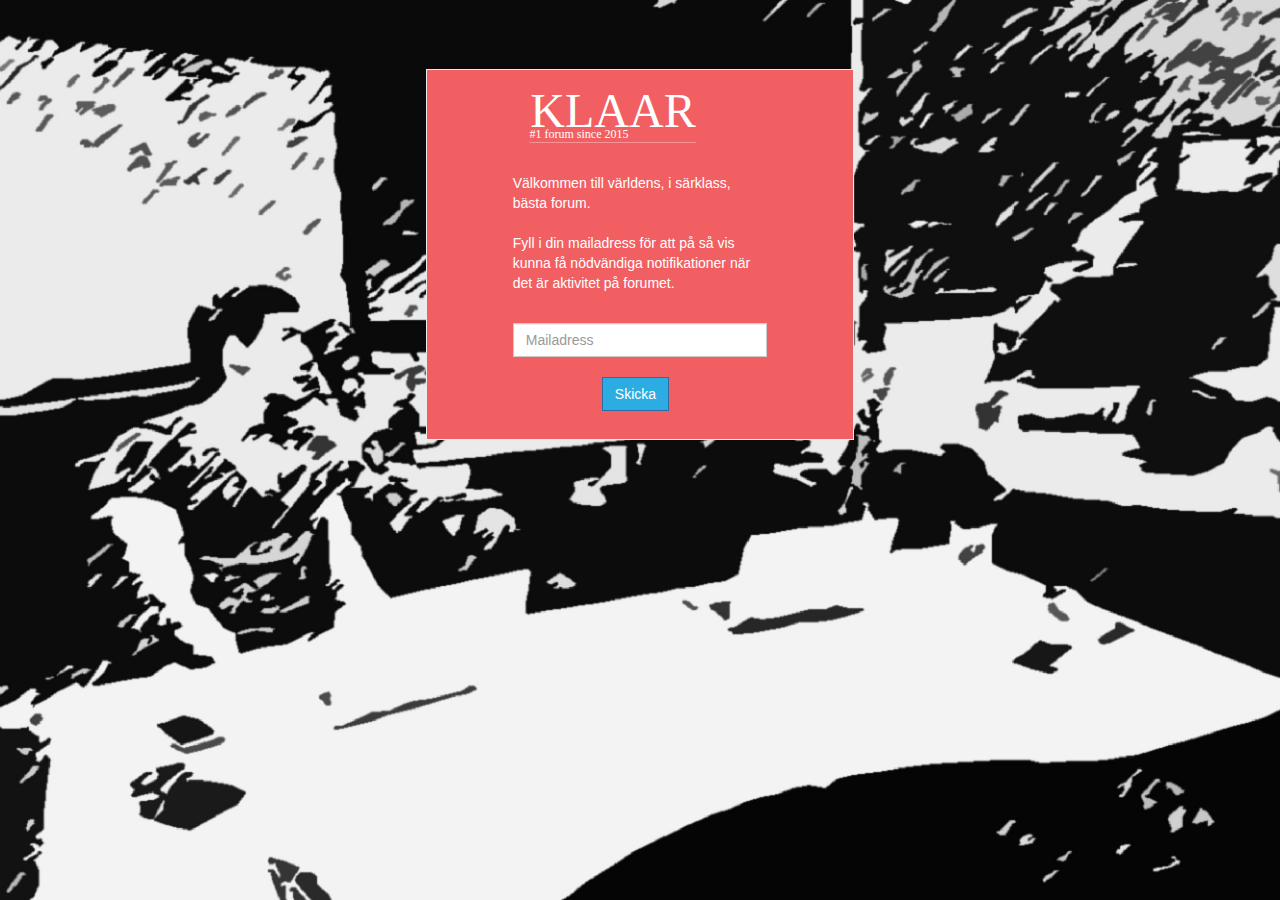
<file: welcome.html>
<!DOCTYPE html>
<html lang="en">
  <head>
    <meta charset="utf-8">
    <meta http-equiv="X-UA-Compatible" content="IE=edge">
    <meta name="viewport" content="width=device-width, initial-scale=1">
    <!-- The above 3 meta tags *must* come first in the head; any other head content must come *after* these tags -->
    <meta name="description" content="">
    <meta name="author" content="">

    <title>Welcome</title>

    <script type="text/javascript" src="js/jquery-2.1.4.min.js"></script>
    <script type="text/javascript" src="js/bootstrap.min.js"></script>
    <script src="https://cdn.firebase.com/js/client/2.2.7/firebase.js"></script>
    <script type="text/javascript" src="js/main.js"></script>
    <script type="text/javascript" src="js/welcome.js"></script>

    <!-- Bootstrap core CSS -->
    <link href="css/bootstrap.min.css" rel="stylesheet">

    <!-- Custom styles for this template -->
    <link href="css/style.css" rel="stylesheet">

    <!-- HTML5 shim and Respond.js for IE8 support of HTML5 elements and media queries -->
    <!--[if lt IE 9]>
      <script src="https://oss.maxcdn.com/html5shiv/3.7.2/html5shiv.min.js"></script>
      <script src="https://oss.maxcdn.com/respond/1.4.2/respond.min.js"></script>
    <![endif]-->
  </head>

  <body class="bg">
    <div class="container col-md-4 col-md-offset-4" id="welcomeContainer">

      <div class="row">
        <div class="col-md-6 col-md-offset-3">
        </div>
      </div>

        <div class="welcome-form row">
          <div class="col-md-8 col-md-offset-2">
            <img src="klaar4vit.svg" id="welcomeLogga">
                      <p>
            Välkommen till världens, i särklass, bästa forum. 
          </br>
        </br>
            Fyll i din mailadress för att på så vis kunna få nödvändiga notifikationer när det är aktivitet på forumet. 
          </br>
        </br>
          </p>
            <form class="save-email">
              <input type="email" name="email" class="form-control welcomeMailfill" placeholder="Mailadress" style="margin-bottom: 1em;">
              <br>
              <button type="submit" class="btn btn-primary navbar-btn welcomeMailfill">Skicka</button>
            </form>
          </div>
      </div>

    </div> <!-- /container -->
  </body>
</html>
</file>
<file: css/style.css>
body {
	padding-top:70px;
}body.bg{
	background: url("/img/bg2.jpg");
	background-repeat: no-repeat;
	background-size: cover;
	color: white;
}

.mt1 {
	margin-top:1em;
}

.mt2 {
	margin-top:3em;
}

/* "Topic_detal2" & "Topic_add" */

#topic-textarea {
    border: none;
    background-color: transparent;
    resize: none;
    outline: none;
}

.modal-button {
	border-radius: 0px;
	z-index: 5;
}

#topic-modal-button {
	bottom: 3%;
	position: fixed;
	background-repeat: no-repeat;
	border-radius: 0px;
	background-color: #2BADE3;
}

#topic-modal-button:hover {
	opacity: 0.1;
}

#svg1 {
	height: 25px;
	width: 25px;
	position: relative;
	z-index: 2;
}

#logoBild {
	margin-top: -2.5em;
	height: 180px;
	width: 180px;
}

#animationButton {
	border-radius: 30px;
	outline: 0;
	background-color: transparent;
	height:4.5em;
	width:4.5em;
	margin: 1em;
	border: -5px solid white;
}

#animationButton:hover {
	border-color: rgb(65, 149, 219) !important;
	background-color: white;
	border-color: #9ecaed;
    box-shadow: 0 0 10px #9ecaed;
}

/* "Topic_detal2"-sidan */

.modal-header {
	padding-top: 12px !important;
}

.topic-svar {
	font-color: rgb(65, 149, 219);
	font-size: 0.9em;
	margin: 1em;
}

#topic-comment1 {
	border-radius: 100px;
	outline: none;
	background-color: transparent;
	border-width: 1px;
	margin-bottom: 1em;
}

#topic-comment1:hover {
	border-width: 2px !important;
	border-color: rgb(65, 149, 219) !important;
} 

#topic-star1 {
	border-radius: 100px;
	outline: none;
	background-color: transparent;
	border-width: 1px;
	margin-bottom: 1em;
}

#topic-star1:hover {
	border-width: 2px !important;
	border-color: rgb(65, 149, 219) !important;
}

#topic-arrow1 {
	border-radius: 100px;
	outline: none;
	background-color: transparent;
	border-width: 1px;
	margin-bottom: 1em;
	height:2.8em;
	width:2.8em;
}

#topic-arrow1:hover {
	border-width: 2px !important;
	border-color: rgb(65, 149, 219) !important;
} 

#profilbildComment {
	height: 5.5em;
	width: 5.5em;
	margin-bottom: 1em;
}

/* "Welcome"-sidan */

.welcomeMailfill {
	border-radius: 0px;
    resize: none;
    outline: none;
}

.navbar-btn.welcomeMailfill {
	margin-bottom: 2em; 
	background-color: #2BADE3; 
	margin-right: 35%; 
	margin-left: 35%; 
	margin-top: -1em;
}

#welcomeLogga {
	height: 200px;
	width: 200px;
	margin-top: -3em;
	margin-bottom: -4em;
}

#welcomeContainer {
	background-color: #F15F63; 
	outline-color: rgb(235, 235, 235); 
	outline-style: solid; 
	outline-width: 1px;
}
</file>
